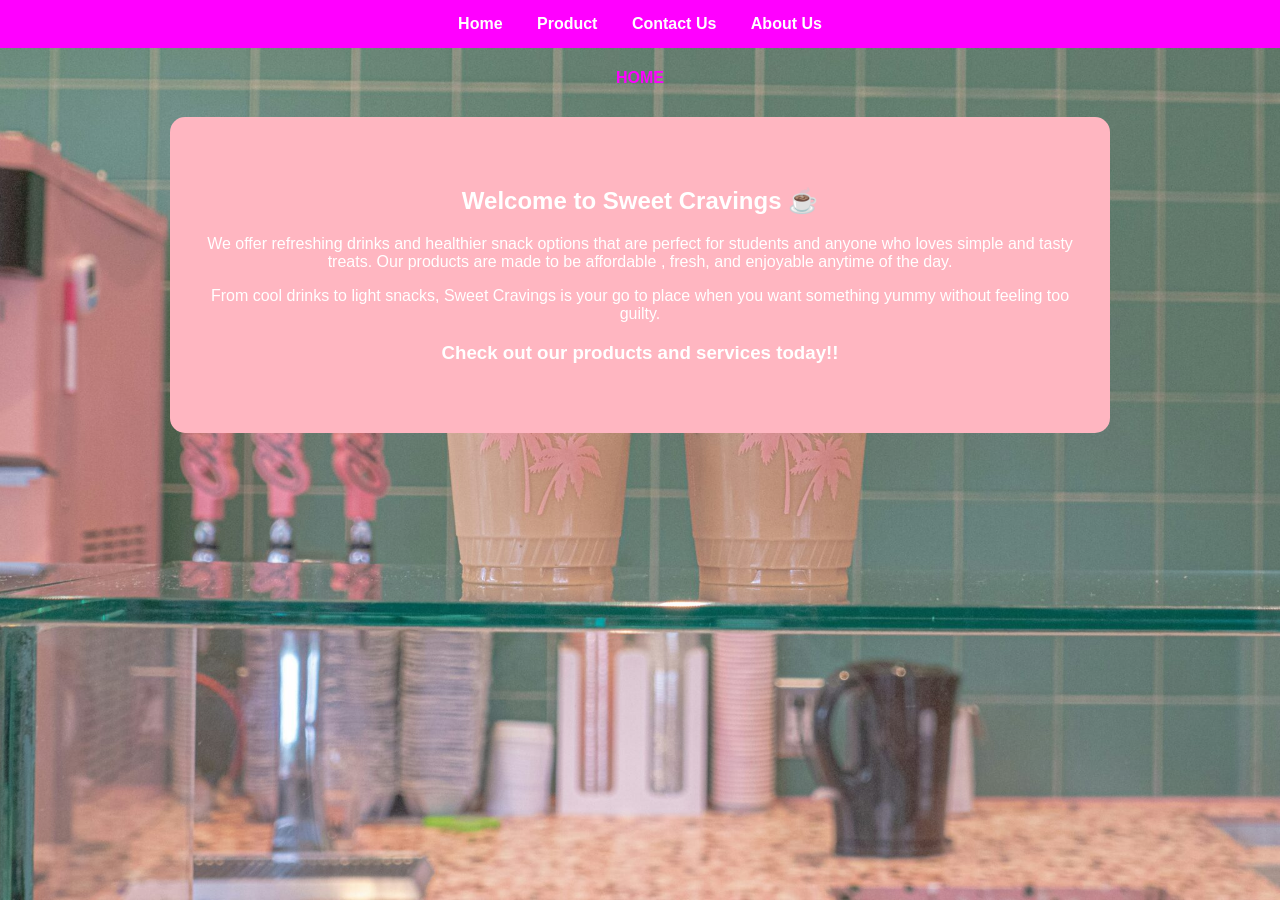
<file: index.html>
<!DOCTYPE html>
<html>
<head>
  <title>Hyperlink</title>

  <meta charset="UTF-8">
  <meta name="viewport" content="width=device-width, initial-scale=1.0">

  <link rel="stylesheet" href="style.css">
</head>

<body>

<nav>
<a href="index.html">Home</a>
<a href="Product_altares.html">Product</a>
<a href="ContactUs_altares.html">Contact Us</a>
<a href="AboutUs_altares.html">About Us</a>
</nav>

<center>
<h4 style="color:magenta;">HOME</h4>
</center>

<section class="home">
<h1>Welcome to Sweet Cravings ☕</h1>
<p>We offer refreshing drinks and healthier snack options that are perfect for students and anyone who loves simple and tasty treats. Our products are made to be affordable
, fresh, and enjoyable anytime of the day.</p>
<p>From cool drinks to light snacks, Sweet Cravings is your go to place when you want something yummy without feeling too guilty.</p>
<h3>Check out our products and services today!!</h3>
</section>

</body>
</html>
</file>
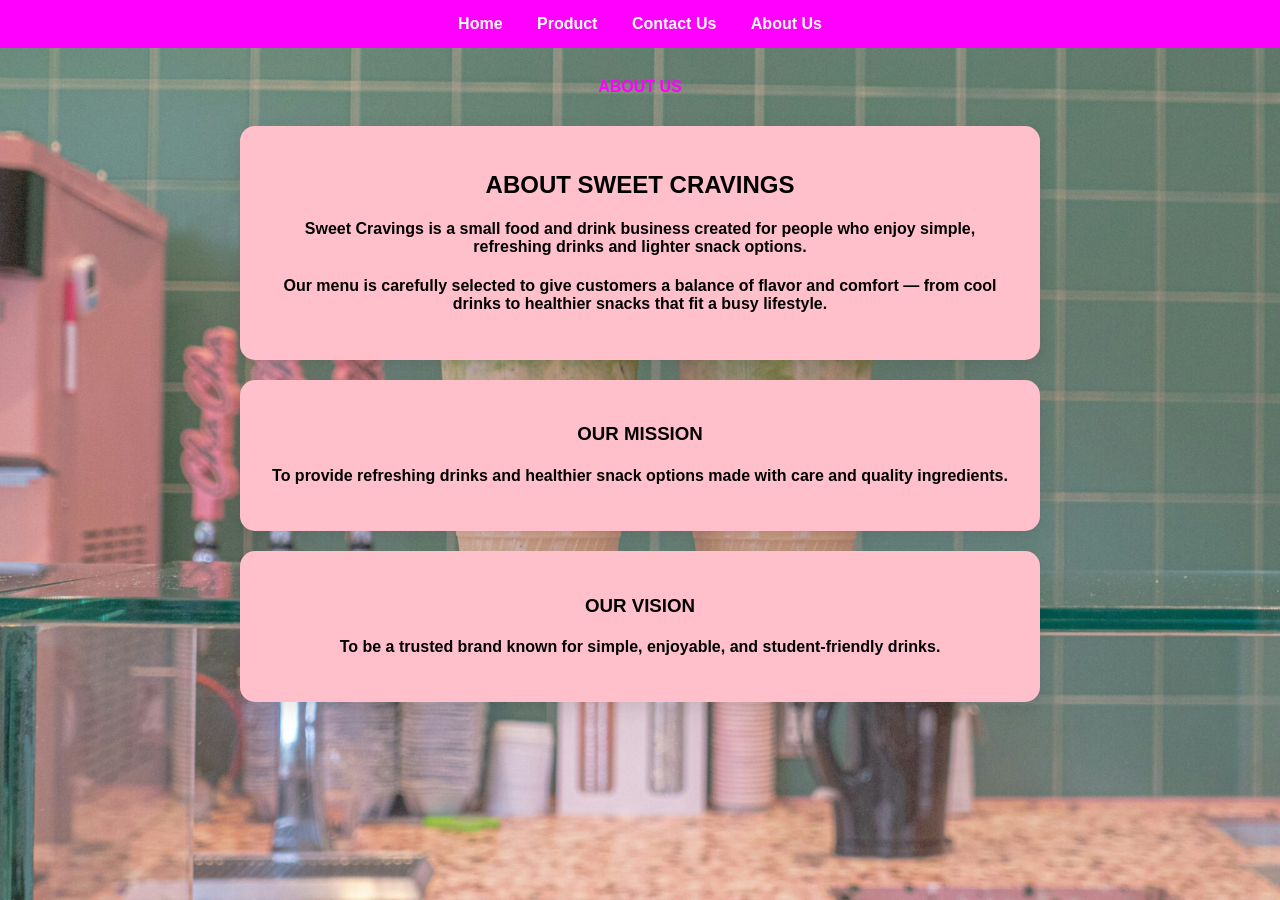
<file: AboutUs_altares.html>
<!DOCTYPE html>
<html>
<head>
  <title>About Us - Sweet Cravings</title>

  <meta charset="UTF-8">
  <meta name="viewport" content="width=device-width, initial-scale=1.0">

  <link rel="stylesheet" href="style.css">
</head>

<body>

<nav>
  <a href="index.html">Home</a>
  <a href="Product_altares.html">Product</a>
  <a href="ContactUs_altares.html">Contact Us</a>
  <a href="AboutUs_altares.html">About Us</a>
</nav>

<h4 class="page-title">ABOUT US</h4>

<div class="about-container">

  <div class="about-card">
  <center>
    <h2 style="color:black;">ABOUT SWEET CRAVINGS</h2>
    <h4 style="color:black;">Sweet Cravings is a small food and drink business created for people who enjoy simple, refreshing drinks and lighter snack options.</h4>
    <h4 style="color:black;">Our menu is carefully selected to give customers a balance of flavor and comfort — from cool drinks to healthier
     snacks that fit a busy lifestyle.</h4>
     </center>
      </div>

  <div class="about-card">
  <center>
    <h3 style="color:black;">OUR MISSION</h3>
        <h4 style="color:black;">To provide refreshing drinks and healthier snack options made with care and quality 
    ingredients.</h4>
    </center>
  </div>

  <div class="about-card">
  <center>
    <h3 style="color:black;">OUR VISION</h3>
    <h4 style="color:black;">To be a trusted brand known for simple, enjoyable, and student-friendly drinks.</h4>
  </center>
 </div>
</div>

</body>
</html>
</file>
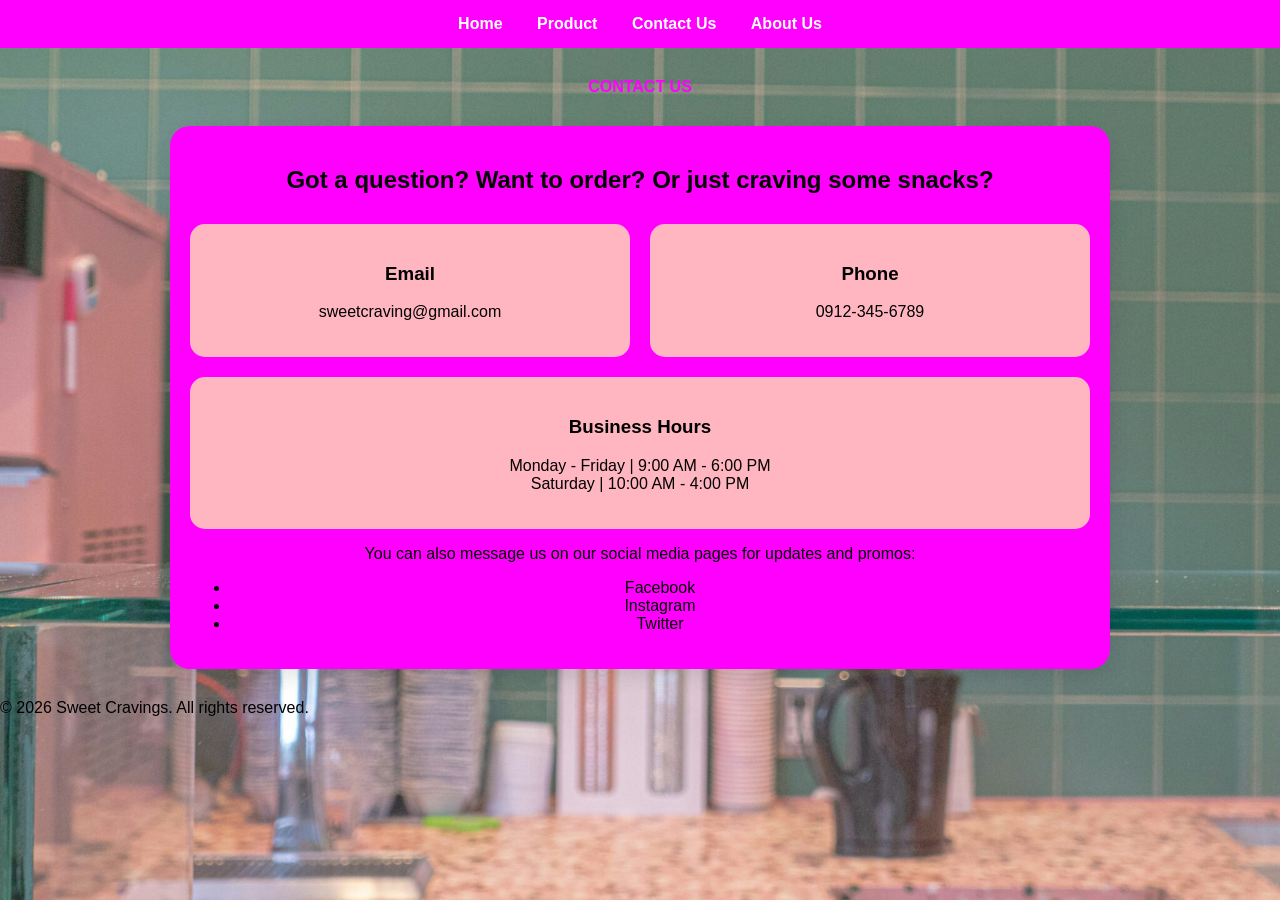
<file: ContactUs_altares.html>
<!DOCTYPE html>
<html>
<head>
  <title>Contact Us - Sweet Cravings</title>

  <meta charset="UTF-8">
  <meta name="viewport" content="width=device-width, initial-scale=1.0">

  <link rel="stylesheet" href="style.css">
</head>

<body>

<nav>
  <a href="index.html">Home</a>
  <a href="Product_altares.html">Product</a>
  <a href="ContactUs_altares.html">Contact Us</a>
  <a href="AboutUs_altares.html">About Us</a>
</nav>

<h4 class="page-title">CONTACT US</h4>

<div class="contact-container">

  <h2>Got a question? Want to order? Or just craving some snacks?</h2>

  <div class="contact-info">

    <div class="info-card">
      <h3>Email</h3>
      <p>sweetcraving@gmail.com</p>
    </div>

    <div class="info-card">
      <h3>Phone</h3>
      <p>0912-345-6789</p>
    </div>

    <div class="info-card">
      <h3>Business Hours</h3>
      <p>Monday - Friday | 9:00 AM - 6:00 PM<br>Saturday | 10:00 AM - 4:00 PM</p>
    </div>

  </div>

  <div class="socials">
    <p>You can also message us on our social media pages for updates and promos:</p>
    <ul>
    <li>Facebook</li> 
    <li>Instagram</li> 
    <li>Twitter</li> 
        </ul>
          </div>

</div>

<footer>
  &copy; 2026 Sweet Cravings. All rights reserved.
</footer>

</body>
</html>
</file>
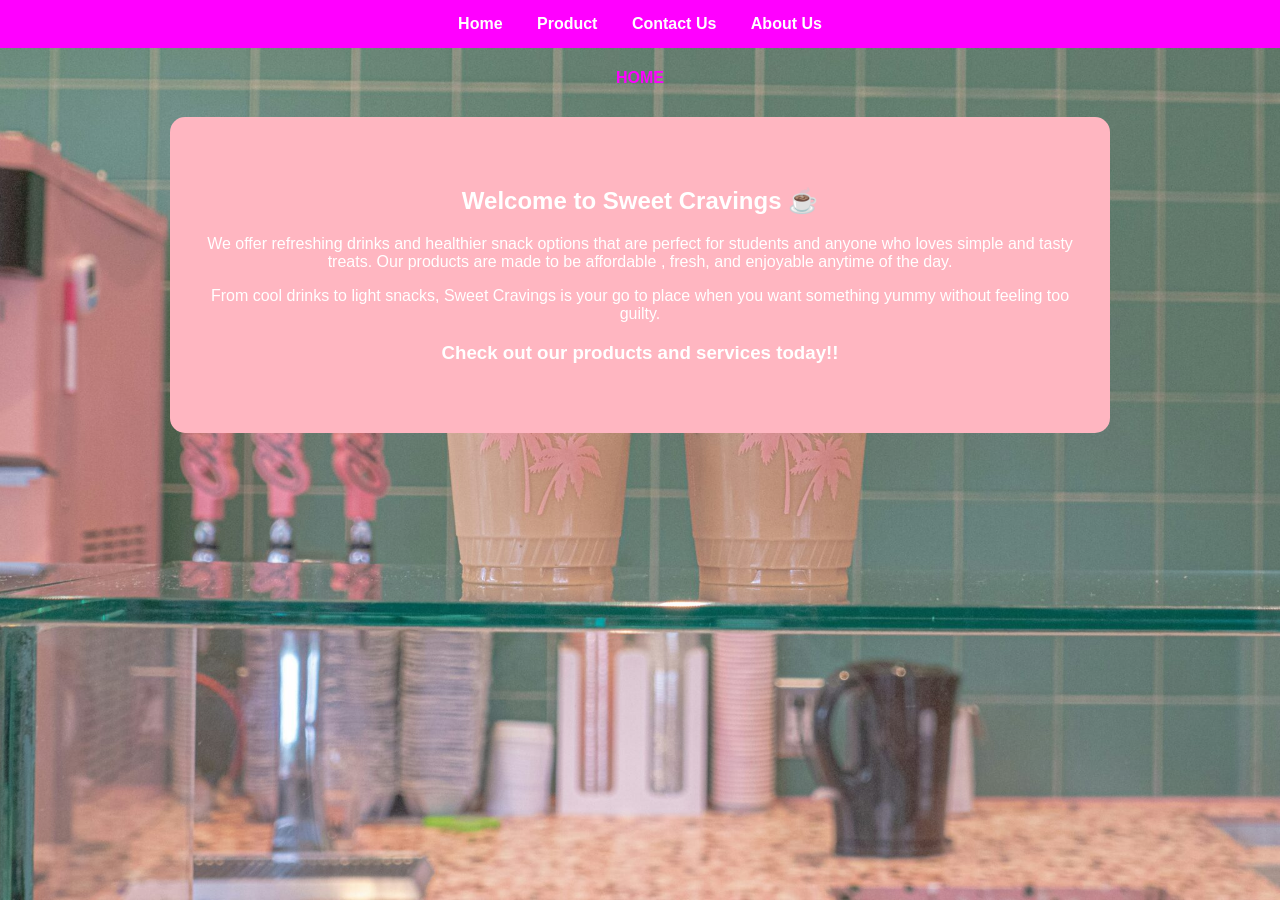
<file: index_altares.html>
<!DOCTYPE html>
<html>
<head>
  <title>Hyperlink</title>

  <meta charset="UTF-8">
  <meta name="viewport" content="width=device-width, initial-scale=1.0">

  <link rel="stylesheet" href="style.css">
</head>

<body>

<nav>
<a href="index_altares.html">Home</a>
<a href="Product_altares.html">Product</a>
<a href="ContactUs_altares.html">Contact Us</a>
<a href="AboutUs_altares.html">About Us</a>
</nav>

<center>
<h4 style="color:magenta;">HOME</h4>
</center>

<section class="home">
<h1>Welcome to Sweet Cravings ☕</h1>
<p>We offer refreshing drinks and healthier snack options that are perfect for students and anyone who loves simple and tasty treats. Our products are made to be affordable
, fresh, and enjoyable anytime of the day.</p>
<p>From cool drinks to light snacks, Sweet Cravings is your go to place when you want something yummy without feeling too guilty.</p>
<h3>Check out our products and services today!!</h3>
</section>

</body>
</html>
</file>
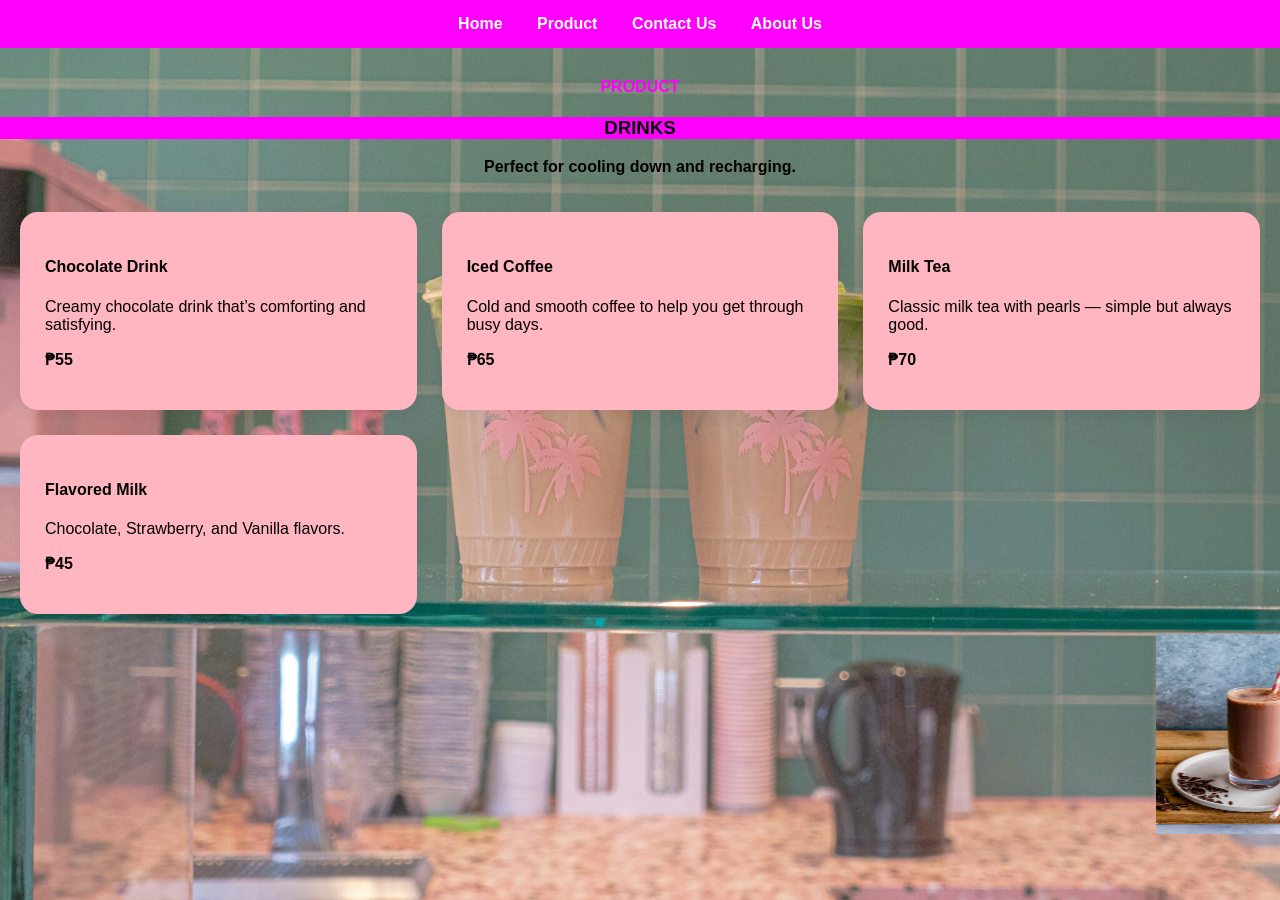
<file: Product_altares.html>
<!DOCTYPE html>
<html>
<head>
  <title>Product - Sweet Cravings</title>

  <meta charset="UTF-8">
  <meta name="viewport" content="width=device-width, initial-scale=1.0">

  <link rel="stylesheet" href="style.css">
</head>

<body>

<nav>
  <a href="index.html">Home</a>
  <a href="Product_altares.html">Product</a>
  <a href="ContactUs_altares.html">Contact Us</a>
  <a href="AboutUs_altares.html">About Us</a>
</nav>

<h4 class="page-title">PRODUCT</h4>

<center>
  <h3 style="background-color:magenta;">DRINKS</h3>
  <p class="product-description"><strong>Perfect for cooling down and recharging.</strong></p>
</center>

<div class="products">

  <div class="product-card">
    <h4>Chocolate Drink</h4>
    <p>Creamy chocolate drink that’s comforting and satisfying.</p>
    <p><strong>₱55</strong></p>
  </div>

  <div class="product-card">
    <h4>Iced Coffee</h4>
    <p>Cold and smooth coffee to help you get through busy days.</p>
    <p><strong>₱65</strong></p>
  </div>

  <div class="product-card">
    <h4>Milk Tea</h4>
    <p>Classic milk tea with pearls — simple but always good.</p>
    <p><strong>₱70</strong></p>
  </div>

  <div class="product-card">
    <h4>Flavored Milk</h4>
    <p>Chocolate, Strawberry, and Vanilla flavors.</p>
    <p><strong>₱45</strong></p>
  </div>

</div>
<center>
<marquee direction="left" scrollamount="10">

<img src="Drink.JFIF" width="200px" height="200px">
<img src="Coffee.JFIF" width="200px" height="200px">
<img src="Milktea.JFIF" width="200px" height="200px">
<img src="Flavored.JFIF" width="200px" height="200px">

</marquee>
</center>
</body>
</html>
</file>
<file: style.css>
body {
  background:url("image.JPG") no-repeat center center fixed;
  background-size:cover;

  font-family: Arial, sans-serif;
  margin: 0;
  
}

nav {
  background-color:magenta;
  padding: 15px;
  text-align: center;
}

nav a {
  color: white;
  margin: 0 15px;
  text-decoration: none;
  font-weight: bold;
}

nav a:hover {
  text-decoration: underline;
}

.page-title {
  color: magenta;
  text-align: center;
  margin-top: 30px;
}

section.home {
  background-color: lightpink;
  color: white;
  padding: 50px 20px;
  max-width: 900px;
  margin: 30px auto;
  border-radius: 15px;
  text-align: center;
}

.products {
  display: grid;
  grid-template-columns: repeat(3, 1fr);
  gap: 25px;
  padding: 20px;
}

.product-card {
  background-color:lightpink;
  padding: 25px;
  border-radius: 18px;
  box-shadow: 0 6px 15px rgba(0,0,0,0.06);
  }

.product-description {
  text-align: center;
  color: black;
}

.contact-container {
  max-width: 900px;
  margin: 30px auto;
  padding: 20px;
  background-color: magenta;
  border-radius: 20px;
  box-shadow: 0 8px 20px rgba(0,0,0,0.1);
  text-align: center;
}

.contact-info {
  display: flex;
  flex-wrap: wrap;
  justify-content: space-around;
  gap: 20px;
  margin-top: 30px;
}

.info-card {
  flex: 1 1 250px;
  background-color: lightpink;
  padding: 20px;
  border-radius: 15px;

}

.about-container {
  max-width: 800px;
  margin: 30px auto;
  padding: 0 20px;
  display: flex;
  flex-direction: column;
  gap: 20px;
}

.about-card {
  background-color:pink;
  padding: 25px;
  border-radius: 15px;
  box-shadow: 0 6px 20px rgba(0,0,0,0.1);
   color: blue;
}
</file>
